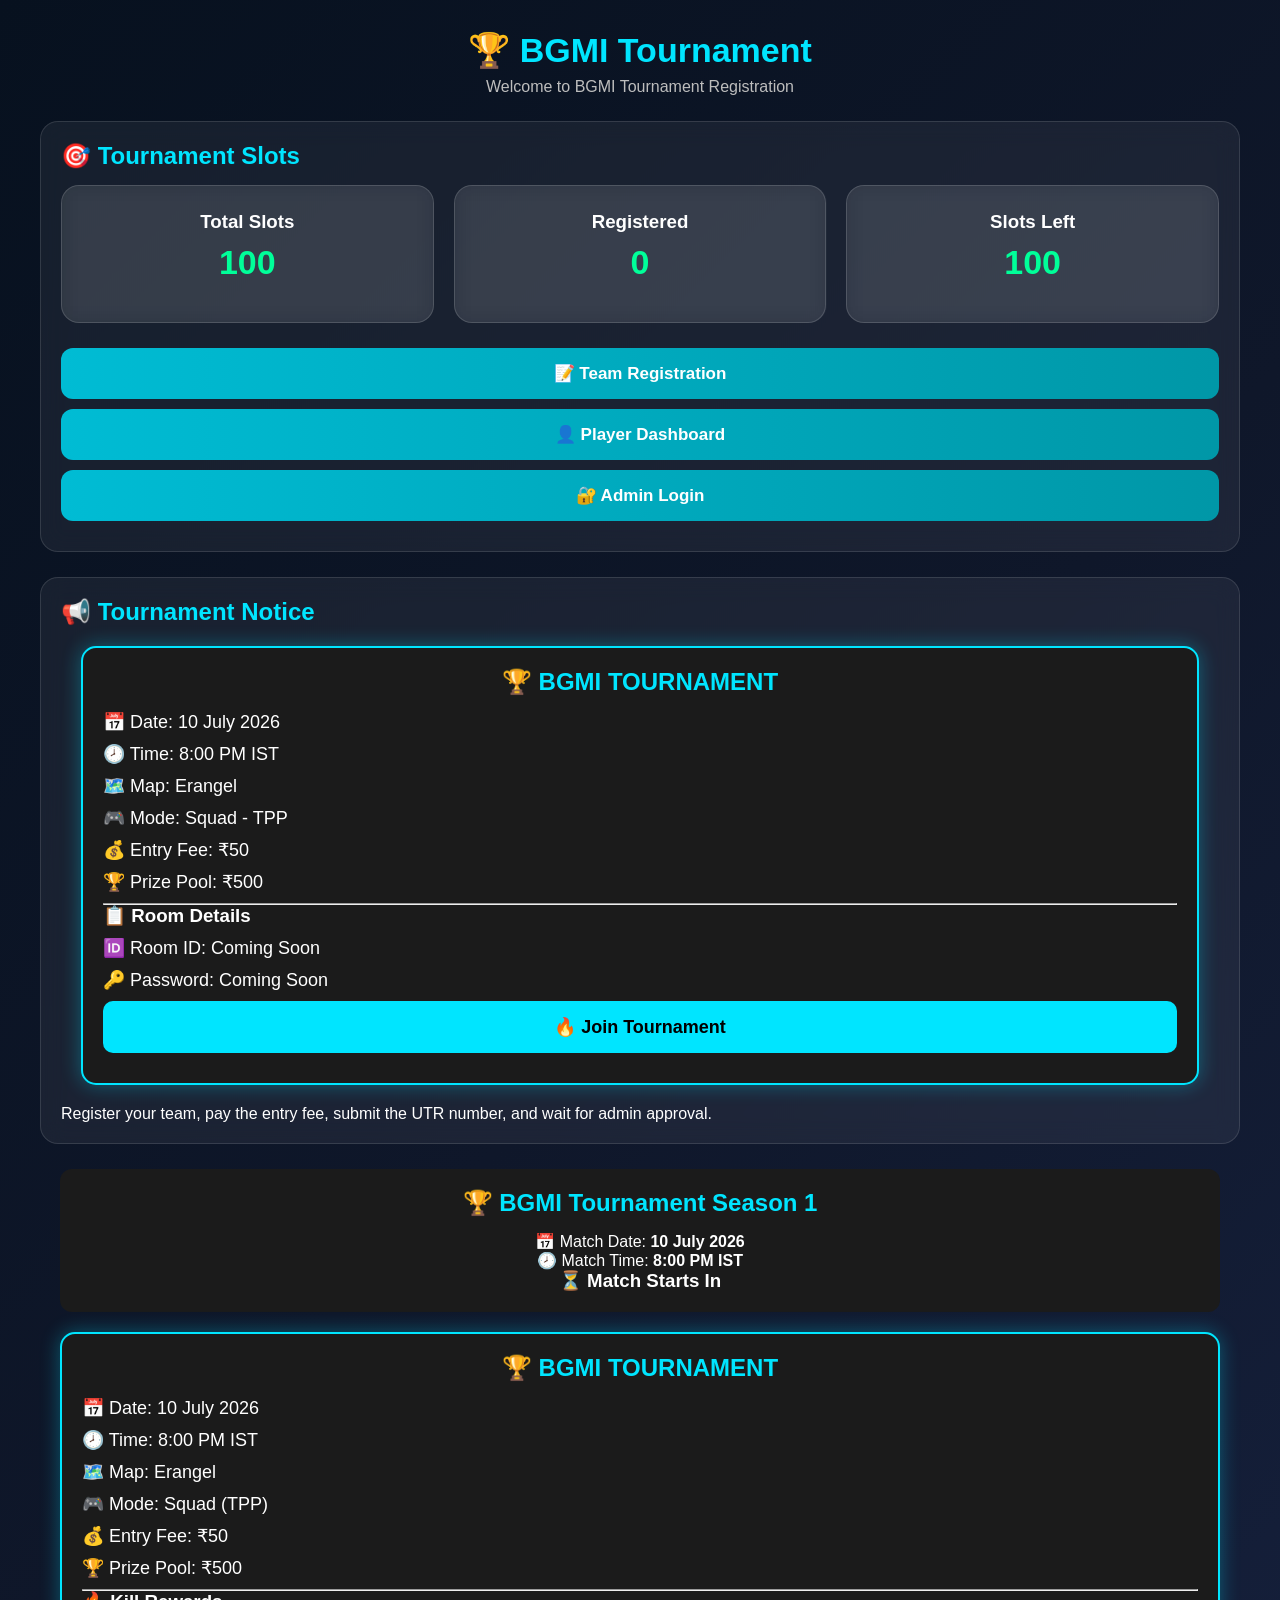
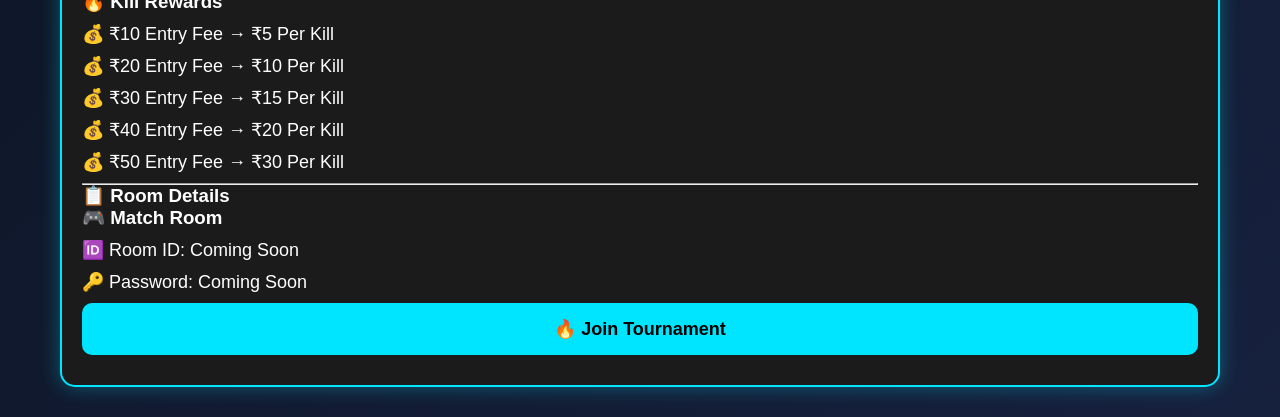
<file: index.html>
<!DOCTYPE html>
<html lang="en">
<head>
    <meta charset="UTF-8">
    <meta name="viewport" content="width=device-width, initial-scale=1.0">
    <title>BGMI Tournament</title>

    <link rel="stylesheet" href="style.css">
</head>
<body>

<div class="container">

    <h1>🏆 BGMI Tournament</h1>

    <p class="subtitle">
        Welcome to BGMI Tournament Registration
    </p>

    <div class="menu"> 
<div class="card">

    <h2>🎯 Tournament Slots</h2>

    <div class="dashboard">

        <div class="dashboard-card">
            <h3>Total Slots</h3>
            <h2>100</h2>
        </div>

        <div class="dashboard-card">
            <h3>Registered</h3>
            <h2 id="registeredTeams">0</h2>
        </div>

        <div class="dashboard-card">
            <h3>Slots Left</h3>
            <h2 id="slotsLeft">100</h2>
        </div>

    </div>

<div>
    <a href="registration.html" class="btn">
        📝 Team Registration
    </a>
</div>

        <a href="player.html" class="btn">
            👤 Player Dashboard
        </a>

        <a href="login.html" class="btn">
            🔐 Admin Login
        </a>

    </div>

    <div class="card">

        <h2>📢 Tournament Notice</h2>
<section class="tournament-card">
  <h2>🏆 BGMI TOURNAMENT</h2>

  <p>📅 Date: <span id="matchDate">10 July 2026</span></p>
  <p>🕗 Time: <span id="matchTime">8:00 PM IST</span></p>
  <p>🗺️ Map: Erangel</p>
  <p>🎮 Mode: Squad - TPP</p>
  <p>💰 Entry Fee: ₹50</p>
  <p>🏆 Prize Pool: ₹500</p>

  <hr>

  <h3>📋 Room Details</h3>
  <p>🆔 Room ID: <span id="roomId">Coming Soon</span></p>
  <p>🔑 Password: <span id="roomPass">Coming Soon</span></p>

  <a href="registration.html" class="btn">
    🔥 Join Tournament
  </a>
</section>
        
        <p>
            Register your team, pay the entry fee,
            submit the UTR number, and wait for admin approval.
        </p>

    </div>

</div>

    <section class="countdown-section">
  <h2>🏆 BGMI Tournament Season 1</h2>
  <p>📅 Match Date: <strong>10 July 2026</strong></p>
  <p>🕗 Match Time: <strong>8:00 PM IST</strong></p>

  <h3>⏳ Match Starts In</h3>
  <div id="countdown"></div>
</section>
<section class="tournament-card">
  <h2>🏆 BGMI TOURNAMENT</h2>

  <p>📅 Date: <span>10 July 2026</span></p>
  <p>🕗 Time: <span>8:00 PM IST</span></p>
  <p>🗺️ Map: Erangel</p>
  <p>🎮 Mode: Squad (TPP)</p>
  <p>💰 Entry Fee: ₹50</p>
  <p>🏆 Prize Pool: ₹500</p>

  <hr>

<h3>🔥 Kill Rewards</h3>
<p>💰 ₹10 Entry Fee → ₹5 Per Kill</p>
<p>💰 ₹20 Entry Fee → ₹10 Per Kill</p>
<p>💰 ₹30 Entry Fee → ₹15 Per Kill</p>
<p>💰 ₹40 Entry Fee → ₹20 Per Kill</p>
<p>💰 ₹50 Entry Fee → ₹30 Per Kill</p>

<hr>

<h3>📋 Room Details</h3>
    
  <h3>🎮 Match Room</h3>

  <p>🆔 Room ID: <span id="roomId">Coming Soon</span></p>

  <p>🔑 Password: <span id="roomPass">Coming Soon</span></p>

  <a href="registration.html" class="btn">
    🔥 Join Tournament
  </a>
</section>
<scri
pt type="module" src="index.js"></script>
    
</body>
</html>
</file>
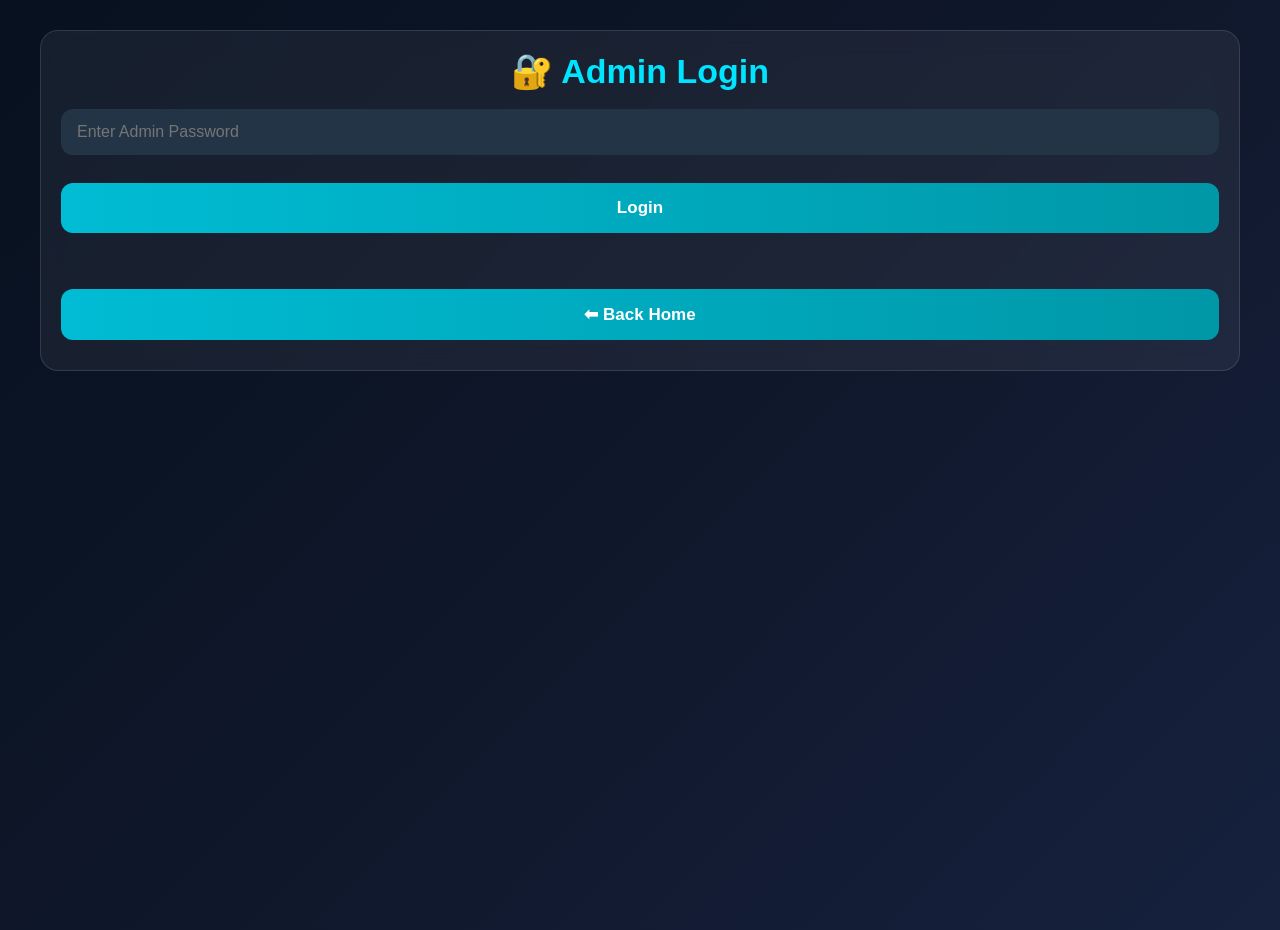
<file: login.html>
<!DOCTYPE html>
<html lang="en">
<head>
<meta charset="UTF-8">
<meta name="viewport" content="width=device-width, initial-scale=1.0">
<title>Admin Login</title>

<link rel="stylesheet" href="style.css">
</head>

<body>

<div class="container">

<div class="card">

<h1>🔐 Admin Login</h1>

<input
type="password"
id="password"
placeholder="Enter Admin Password">

<button id="loginBtn">
Login
</button>

<br><br>

<a href="index.html" class="btn">
⬅ Back Home
</a>

</div>

</div>

<script src="login.js"></script>

</body>
</html>
</file>
<file: style.css>
/* =========================
   BGMI Tournament Pro V2
   Part 1
========================= */

*{
    margin:0;
    padding:0;
    box-sizing:border-box;
    font-family:Arial,Helvetica,sans-serif;
}

body{
    background:linear-gradient(135deg,#07111f,#0f172a,#16213e);
    color:#fff;
    min-height:100vh;
}

.container{
    width:95%;
    max-width:1200px;
    margin:30px auto;
}

h1{
    text-align:center;
    font-size:34px;
    color:#00e5ff;
    margin-bottom:8px;
}

h2{
    color:#00e5ff;
    margin-bottom:15px;
}

h3{
    color:#fff;
}

.subtitle{
    text-align:center;
    color:#bdbdbd;
    margin-bottom:25px;
    font-size:16px;
}

/* Dashboard */

.dashboard{
    display:grid;
    grid-template-columns:repeat(auto-fit,minmax(220px,1fr));
    gap:20px;
    margin-bottom:25px;
}

.dashboard-card{
    text-align:center;
    background:rgba(255,255,255,.08);
    backdrop-filter:blur(10px);
    border:1px solid rgba(255,255,255,.15);
    border-radius:18px;
    padding:25px;
    transition:.3s;
}

.dashboard-card:hover{
    transform:translateY(-6px);
    box-shadow:0 10px 25px rgba(0,229,255,.25);
}

.dashboard-card h2{
    font-size:34px;
    margin-top:10px;
    color:#00ff99;
}

/* Cards */

.card{
    background:rgba(255,255,255,.06);
    backdrop-filter:blur(12px);
    border:1px solid rgba(255,255,255,.12);
    border-radius:18px;
    padding:20px;
    margin-bottom:25px;
}

/* =========================
   Part 2
========================= */

input,
select,
textarea{
    width:100%;
    padding:14px 16px;
    margin:10px 0 18px;
    border:none;
    border-radius:12px;
    background:#243447;
    color:#fff;
    font-size:16px;
    outline:none;
    transition:.3s;
}

input:focus,
select:focus,
textarea:focus{
    border:2px solid #00e5ff;
    box-shadow:0 0 15px rgba(0,229,255,.4);
}

button,
.btn{
    width:100%;
    display:block;
    padding:15px;
    margin:10px 0;
    background:linear-gradient(90deg,#00bcd4,#0097a7);
    color:#fff;
    border:none;
    border-radius:12px;
    text-align:center;
    text-decoration:none;
    font-size:17px;
    font-weight:bold;
    cursor:pointer;
    transition:.3s;
}

button:hover,
.btn:hover{
    transform:translateY(-2px);
    box-shadow:0 8px 18px rgba(0,188,212,.35);
}

/* Player Card */

.player{
    background:#233446;
    border-left:5px solid #00e5ff;
    border-radius:15px;
    padding:18px;
    margin-top:18px;
}

.player h3{
    color:#00ff99;
    margin-bottom:10px;
}

.player p{
    margin:8px 0;
    font-size:16px;
}

/* Buttons inside player card */

.player button{
    margin-top:12px;
    margin-bottom:0;
}

.player button + button{
    margin-top:10px;
}

/* Search */

#searchInput{
    margin-top:8px;
    margin-bottom:0;
}
/* =========================
   Part 3 (Final)
========================= */

/* Images */

img{
    max-width:100%;
    display:block;
    margin:15px auto;
    border-radius:12px;
}

/* Notice */

#notice{
    min-height:120px;
    resize:vertical;
}

/* Footer Button */

.back-home{
    margin-top:20px;
}

/* Scrollbar */

::-webkit-scrollbar{
    width:8px;
}

::-webkit-scrollbar-thumb{
    background:#00bcd4;
    border-radius:10px;
}

::-webkit-scrollbar-track{
    background:#0f172a;
}

/* Animation */

.player,
.card,
.dashboard-card{
    animation:fadeIn .4s ease-in-out;
}

@keyframes fadeIn{

from{
opacity:0;
transform:translateY(20px);
}

to{
opacity:1;
transform:translateY(0);
}

}

/* Mobile */

@media(max-width:768px){

.container{
    width:96%;
}

h1{
    font-size:28px;
}

.dashboard{
    grid-template-columns:1fr;
}

.dashboard-card{
    padding:20px;
}

.card{
    padding:16px;
}

.player{
    padding:16px;
}

.player p{
    font-size:15px;
}

button,
.btn{
    font-size:16px;
    padding:14px;
}

}

@media(max-width:480px){

h1{
    font-size:24px;
}

h2{
    font-size:20px;
}

.dashboard-card h2{
    font-size:28px;
}

}

.countdown-section {
  text-align: center;
  background: #1b1b1b;
  color: white;
  padding: 20px;
  margin: 20px;
  border-radius: 12px;
}

#countdown {
  font-size: 28px;
  font-weight: bold;
  color: #00ff66;
}
.tournament-card{
background:#1b1b1b;
color:#fff;
padding:20px;
margin:20px;
border-radius:15px;
border:2px solid #00e5ff;
box-shadow:0 0 20px #00e5ff55;
}

.tournament-card h2{
color:#00e5ff;
text-align:center;
margin-bottom:15px;
}

.tournament-card p{
font-size:18px;
margin:10px 0;
}

.tournament-card .btn{
width:100%;
padding:15px;
background:#00e5ff;
color:#000;
font-size:18px;
font-weight:bold;
border:none;
border-radius:10px;
cursor:pointer;
   }
</file>
